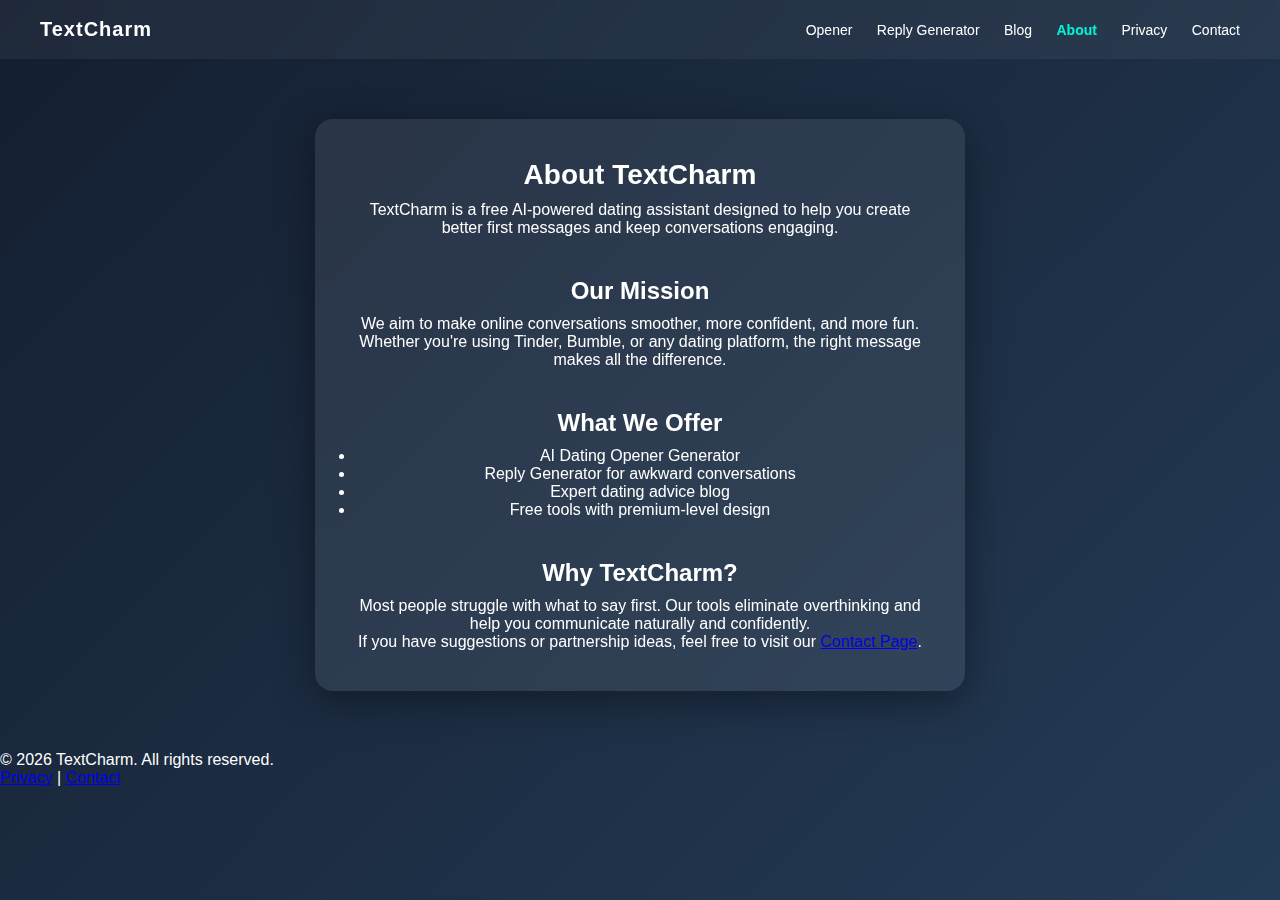
<file: about.html>
<!DOCTYPE html>
<html lang="en">
<head>
<meta charset="UTF-8">
<meta name="viewport" content="width=device-width, initial-scale=1.0">
<title>About TextCharm - AI Dating Tools</title>
<meta name="description" content="Learn about TextCharm and how our AI dating tools help you create better first messages and replies.">
<link rel="stylesheet" href="../style.css">
</head>

<body>

<nav>
    <div class="logo">TextCharm</div>
    <div class="links">
        <a href="../index.html">Opener</a>
        <a href="../reply.html">Reply Generator</a>
        <a href="blog.html">Blog</a>
        <a href="about.html" class="active">About</a>
        <a href="privacy.html">Privacy</a>
        <a href="contact.html">Contact</a>
    </div>
</nav>

<div class="container">

<h1>About TextCharm</h1>

<p>TextCharm is a free AI-powered dating assistant designed to help you create better first messages and keep conversations engaging.</p>

<h2>Our Mission</h2>
<p>We aim to make online conversations smoother, more confident, and more fun. Whether you're using Tinder, Bumble, or any dating platform, the right message makes all the difference.</p>

<h2>What We Offer</h2>
<ul>
<li>AI Dating Opener Generator</li>
<li>Reply Generator for awkward conversations</li>
<li>Expert dating advice blog</li>
<li>Free tools with premium-level design</li>
</ul>

<h2>Why TextCharm?</h2>
<p>Most people struggle with what to say first. Our tools eliminate overthinking and help you communicate naturally and confidently.</p>

<p>If you have suggestions or partnership ideas, feel free to visit our <a href="contact.html">Contact Page</a>.</p>

</div>

<footer>
    <p>© 2026 TextCharm. All rights reserved.</p>
    <p>
        <a href="privacy.html">Privacy</a> |
        <a href="contact.html">Contact</a>
    </p>
</footer>

</body>

</html>
</file>
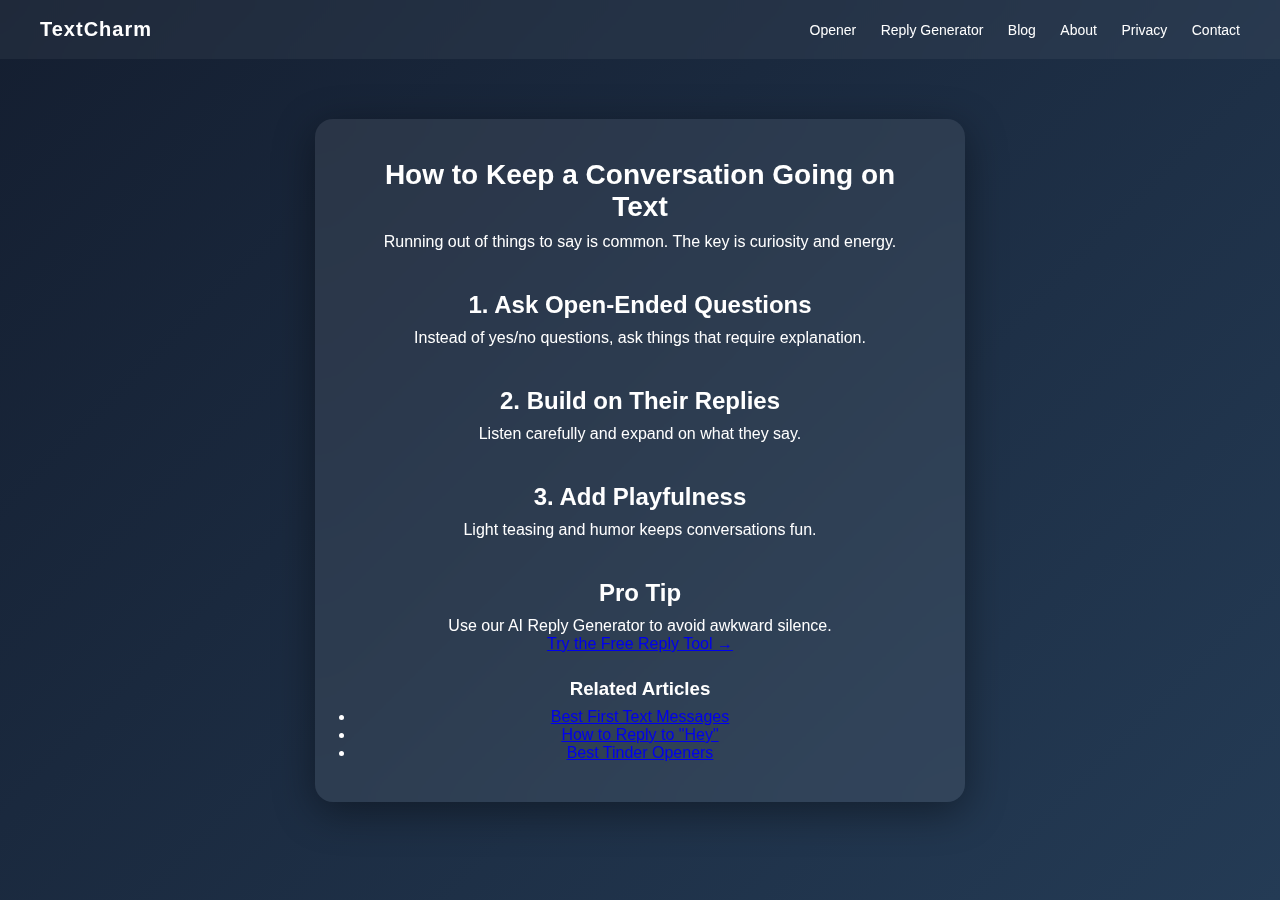
<file: blog4.html>
<!DOCTYPE html>
<html lang="en">
<head>
<meta charset="UTF-8">
<meta name="viewport" content="width=device-width, initial-scale=1.0">
<title>How to Keep a Conversation Going on Text (Never Run Out of Things to Say)</title>
<meta name="description" content="Struggling to keep a conversation going over text? Learn simple techniques to stay interesting and engaging.">
<link rel="stylesheet" href="../style.css">
</head>

<body>

<nav>
<div class="logo">TextCharm</div>
<div class="links">
<a href="../index.html">Opener</a>
<a href="../reply.html">Reply Generator</a>
<a href="blog.html">Blog</a>
<a href="about.html">About</a>
<a href="privacy.html">Privacy</a>
<a href="contact.html">Contact</a>
</div>
</nav>

<div class="container">

<h1>How to Keep a Conversation Going on Text</h1>

<p>Running out of things to say is common. The key is curiosity and energy.</p>

<h2>1. Ask Open-Ended Questions</h2>
<p>Instead of yes/no questions, ask things that require explanation.</p>

<h2>2. Build on Their Replies</h2>
<p>Listen carefully and expand on what they say.</p>

<h2>3. Add Playfulness</h2>
<p>Light teasing and humor keeps conversations fun.</p>

<h2>Pro Tip</h2>
<p>Use our AI Reply Generator to avoid awkward silence.</p>

<p><a href="../reply.html">Try the Free Reply Tool →</a></p>

<h3>Related Articles</h3>
<ul>
<li><a href="blog1.html">Best First Text Messages</a></li>
<li><a href="blog2.html">How to Reply to "Hey"</a></li>
<li><a href="blog3.html">Best Tinder Openers</a></li>
</ul>

</div>

</body>

</html>
</file>
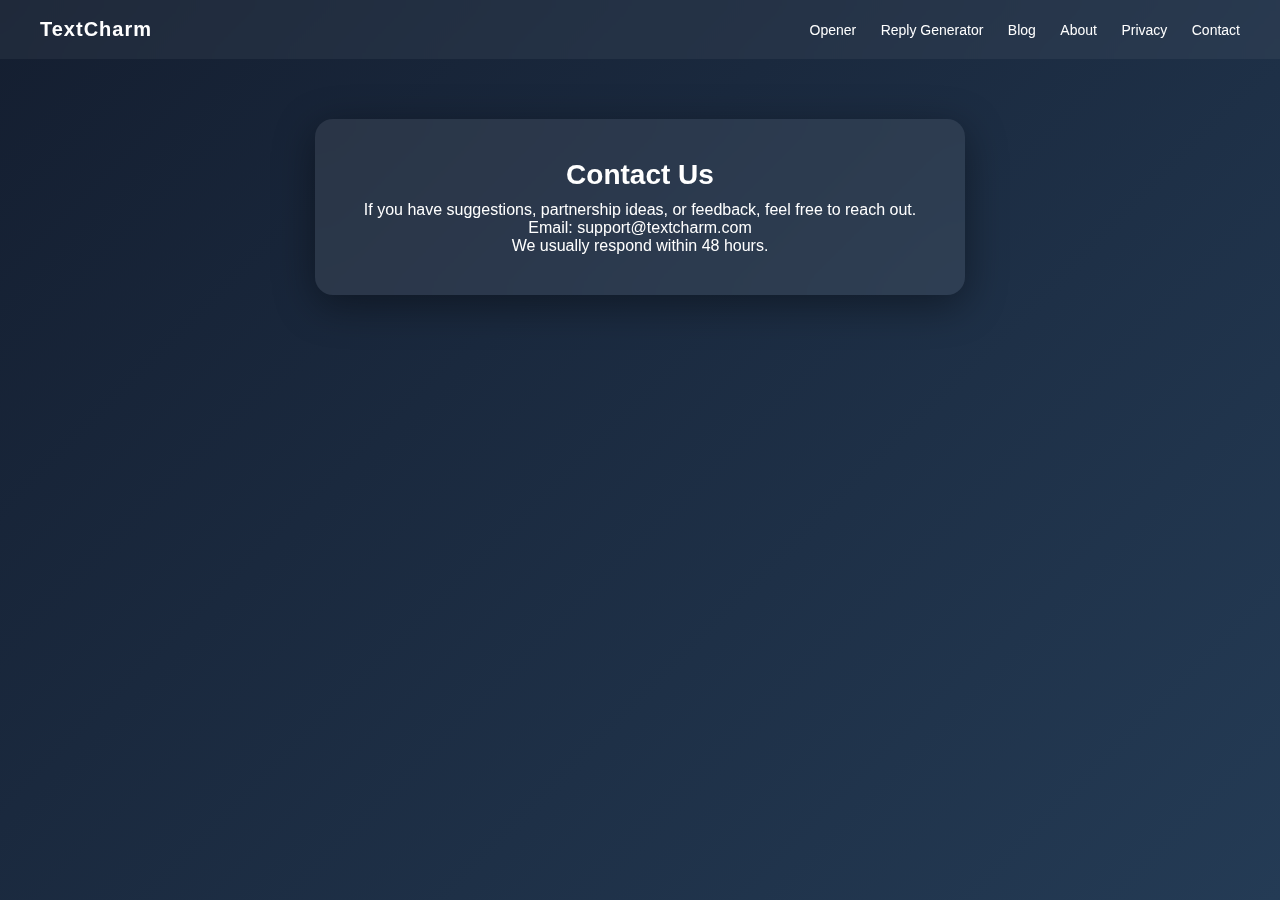
<file: contact.html>
<!DOCTYPE html>
<html lang="en">
<head>
<meta charset="UTF-8">
<meta name="viewport" content="width=device-width, initial-scale=1.0">
<title>Contact Us - TextCharm</title>
<meta name="description" content="Contact TextCharm for feedback, suggestions or partnership inquiries.">
<link rel="stylesheet" href="../style.css">
</head>

<body>

<nav>
    <div class="logo">TextCharm</div>
    <div class="links">
        <a href="../index.html">Opener</a>
        <a href="../reply.html">Reply Generator</a>
        <a href="blog.html">Blog</a>
        <a href="about.html">About</a>
        <a href="privacy.html">Privacy</a>
        <a href="contact.html class="active">Contact</a>
    </div>
</nav>

<div class="container">

<h1>Contact Us</h1>

<p>If you have suggestions, partnership ideas, or feedback, feel free to reach out.</p>

<p>Email: support@textcharm.com</p>

<p>We usually respond within 48 hours.</p>

</div>

</body>

</html>
</file>
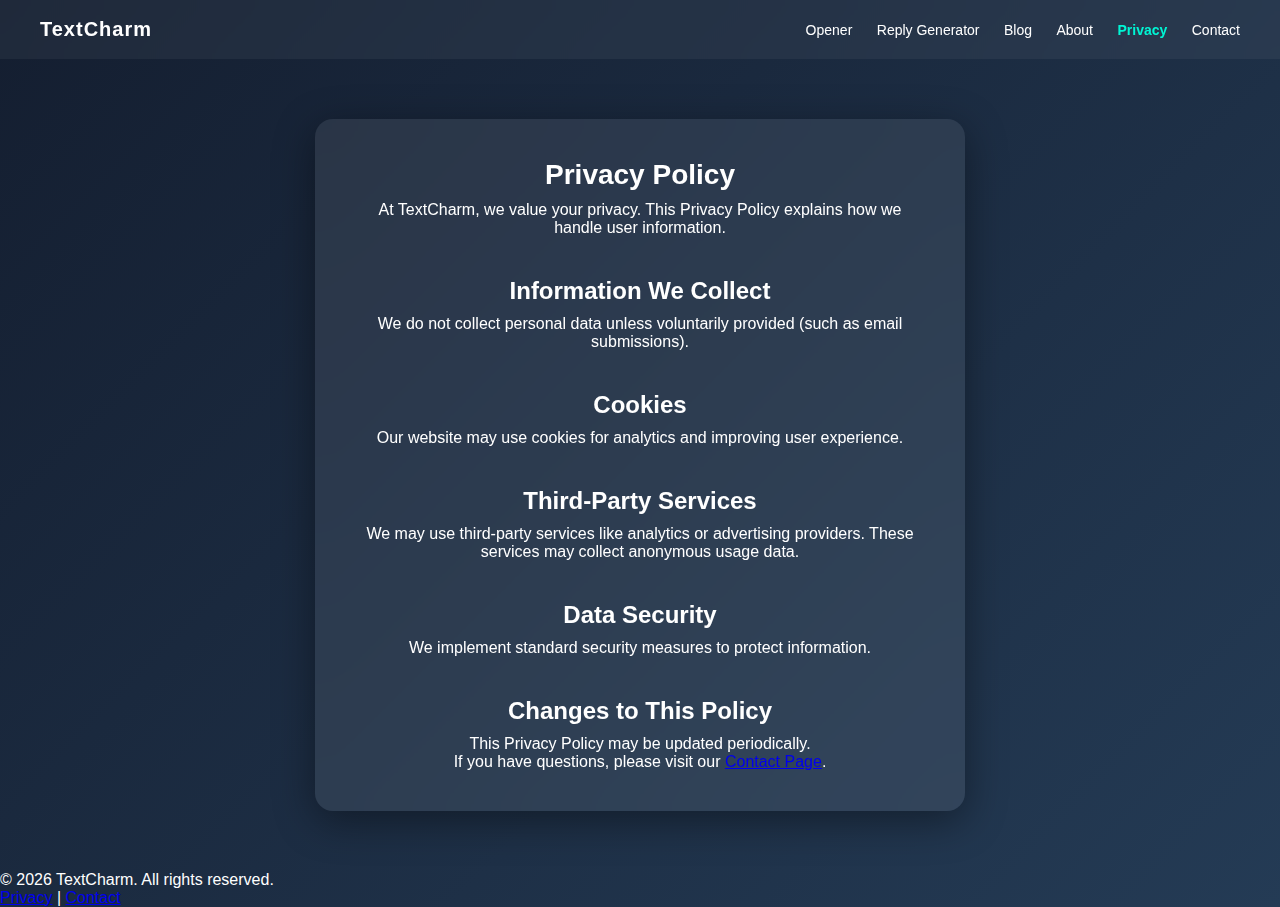
<file: privacy.html>
<!DOCTYPE html>
<html lang="en">
<head>
<meta charset="UTF-8">
<meta name="viewport" content="width=device-width, initial-scale=1.0">
<title>Privacy Policy - TextCharm</title>
<meta name="description" content="Read the privacy policy of TextCharm. Learn how we handle data and protect user information.">
<link rel="stylesheet" href="../style.css">
</head>

<body>

<nav>
    <div class="logo">TextCharm</div>
    <div class="links">
        <a href="../index.html">Opener</a>
        <a href="../reply.html">Reply Generator</a>
        <a href="blog.html">Blog</a>
        <a href="about.html">About</a>
        <a href="privacy.html" class="active">Privacy</a>
        <a href="contact.html">Contact</a>
    </div>
</nav>

<div class="container">

<h1>Privacy Policy</h1>

<p>At TextCharm, we value your privacy. This Privacy Policy explains how we handle user information.</p>

<h2>Information We Collect</h2>
<p>We do not collect personal data unless voluntarily provided (such as email submissions).</p>

<h2>Cookies</h2>
<p>Our website may use cookies for analytics and improving user experience.</p>

<h2>Third-Party Services</h2>
<p>We may use third-party services like analytics or advertising providers. These services may collect anonymous usage data.</p>

<h2>Data Security</h2>
<p>We implement standard security measures to protect information.</p>

<h2>Changes to This Policy</h2>
<p>This Privacy Policy may be updated periodically.</p>

<p>If you have questions, please visit our <a href="contact.html">Contact Page</a>.</p>

</div>

<footer>
    <p>© 2026 TextCharm. All rights reserved.</p>
    <p>
        <a href="privacy.html">Privacy</a> |
        <a href="contact.html">Contact</a>
    </p>
</footer>

</body>

</html>
</file>
<file: style.css>
/* Reset */
* {
    margin: 0;
    padding: 0;
    box-sizing: border-box;
}

/* Body */
body {
    font-family: 'Segoe UI', Tahoma, sans-serif;
    background: linear-gradient(135deg, #141e30, #243b55);
    color: #ffffff;
    min-height: 100vh;
}

/* Navbar */
nav {
    display: flex;
    justify-content: space-between;
    align-items: center;
    padding: 18px 40px;
    background: rgba(255, 255, 255, 0.05);
    backdrop-filter: blur(12px);
    position: sticky;
    top: 0;
}

nav .logo {
    font-size: 20px;
    font-weight: 600;
    letter-spacing: 1px;
}

nav .links a {
    margin-left: 20px;
    text-decoration: none;
    color: #ffffff;
    font-size: 14px;
    transition: 0.3s;
}

nav .links a:hover {
    color: #00f5d4;
}
nav .links a.active {
    color: #00f5d4;
    font-weight: bold;
}

/* Container Card */
.container {
    max-width: 650px;
    margin: 60px auto;
    padding: 40px;
    border-radius: 18px;
    background: rgba(255, 255, 255, 0.08);
    backdrop-filter: blur(18px);
    box-shadow: 0 10px 40px rgba(0, 0, 0, 0.4);
    text-align: center;
}

/* Headings */
h1 {
    font-size: 28px;
    margin-bottom: 10px;
}

h2 {
    margin-top: 40px;
    margin-bottom: 10px;
}

h3 {
    margin-top: 25px;
    margin-bottom: 8px;
}

/* Inputs */
input, select {
    width: 100%;
    padding: 14px;
    margin-top: 15px;
    border-radius: 10px;
    border: none;
    font-size: 15px;
    outline: none;
}

/* Buttons */
button {
    margin-top: 18px;
    padding: 14px;
    width: 100%;
    border-radius: 10px;
    border: none;
    font-size: 15px;
    font-weight: 600;
    cursor: pointer;
    transition: 0.3s;
}

/* Generate Button */
button:first-of-type {
    background: linear-gradient(90deg, #00f5d4, #00bbf9);
    color: #000;
}

button:first-of-type:hover {
    transform: translateY(-2px);
    box-shadow: 0 6px 20px rgba(0, 255, 200, 0.4);
}

/* Copy Button */
#copyBtn {
    background: linear-gradient(90deg, #ff6a00, #ff0058);
    color: #fff;
}

#copyBtn:hover {
    transform: translateY(-2px);
    box-shadow: 0 6px 20px rgba(255, 0, 100, 0.4);
}

/* Output Box */
#output {
    margin-top: 20px;
    padding: 20px;
    border-radius: 12px;
    background: rgba(0, 0, 0, 0.3);
    font-size: 16px;
    min-height: 70px;
}

/* Character Count */
#charCount {
    margin-top: 8px;
    font-size: 13px;
    opacity: 0.7;
}

/* Email Box */
.email-box {
    margin-top: 40px;
    padding: 25px;
    border-radius: 14px;
    background: rgba(255, 255, 255, 0.06);
}

.email-box input {
    margin-top: 12px;
}

.email-box button {
    background: linear-gradient(90deg, #ffd369, #ffb703);
    color: #000;
}

.email-box button:hover {
    transform: translateY(-2px);
    box-shadow: 0 6px 20px rgba(255, 200, 0, 0.4);
}

/* Blog Cards */
.blog-card {
    margin-top: 25px;
    padding: 20px;
    border-radius: 14px;
    background: rgba(255, 255, 255, 0.06);
    text-align: left;
    transition: 0.3s;
}

.blog-card:hover {
    transform: translateY(-3px);
    background: rgba(255, 255, 255, 0.12);
}

.blog-card a {
    color: #00f5d4;
    text-decoration: none;
}

.blog-card a:hover {
    text-decoration: underline;
}

/* Responsive */
@media (max-width: 768px) {
    nav {
        flex-direction: column;
        gap: 10px;
    }

    .container {
        margin: 30px 15px;
        padding: 25px;
    }
footer {
    margin-top: 60px;
    padding: 25px;
    text-align: center;
    font-size: 14px;
    background: rgba(255,255,255,0.05);
}

footer a {
    color: #00f5d4;
    text-decoration: none;
}

footer a:hover {
    text-decoration: underline;
}
}
</file>
